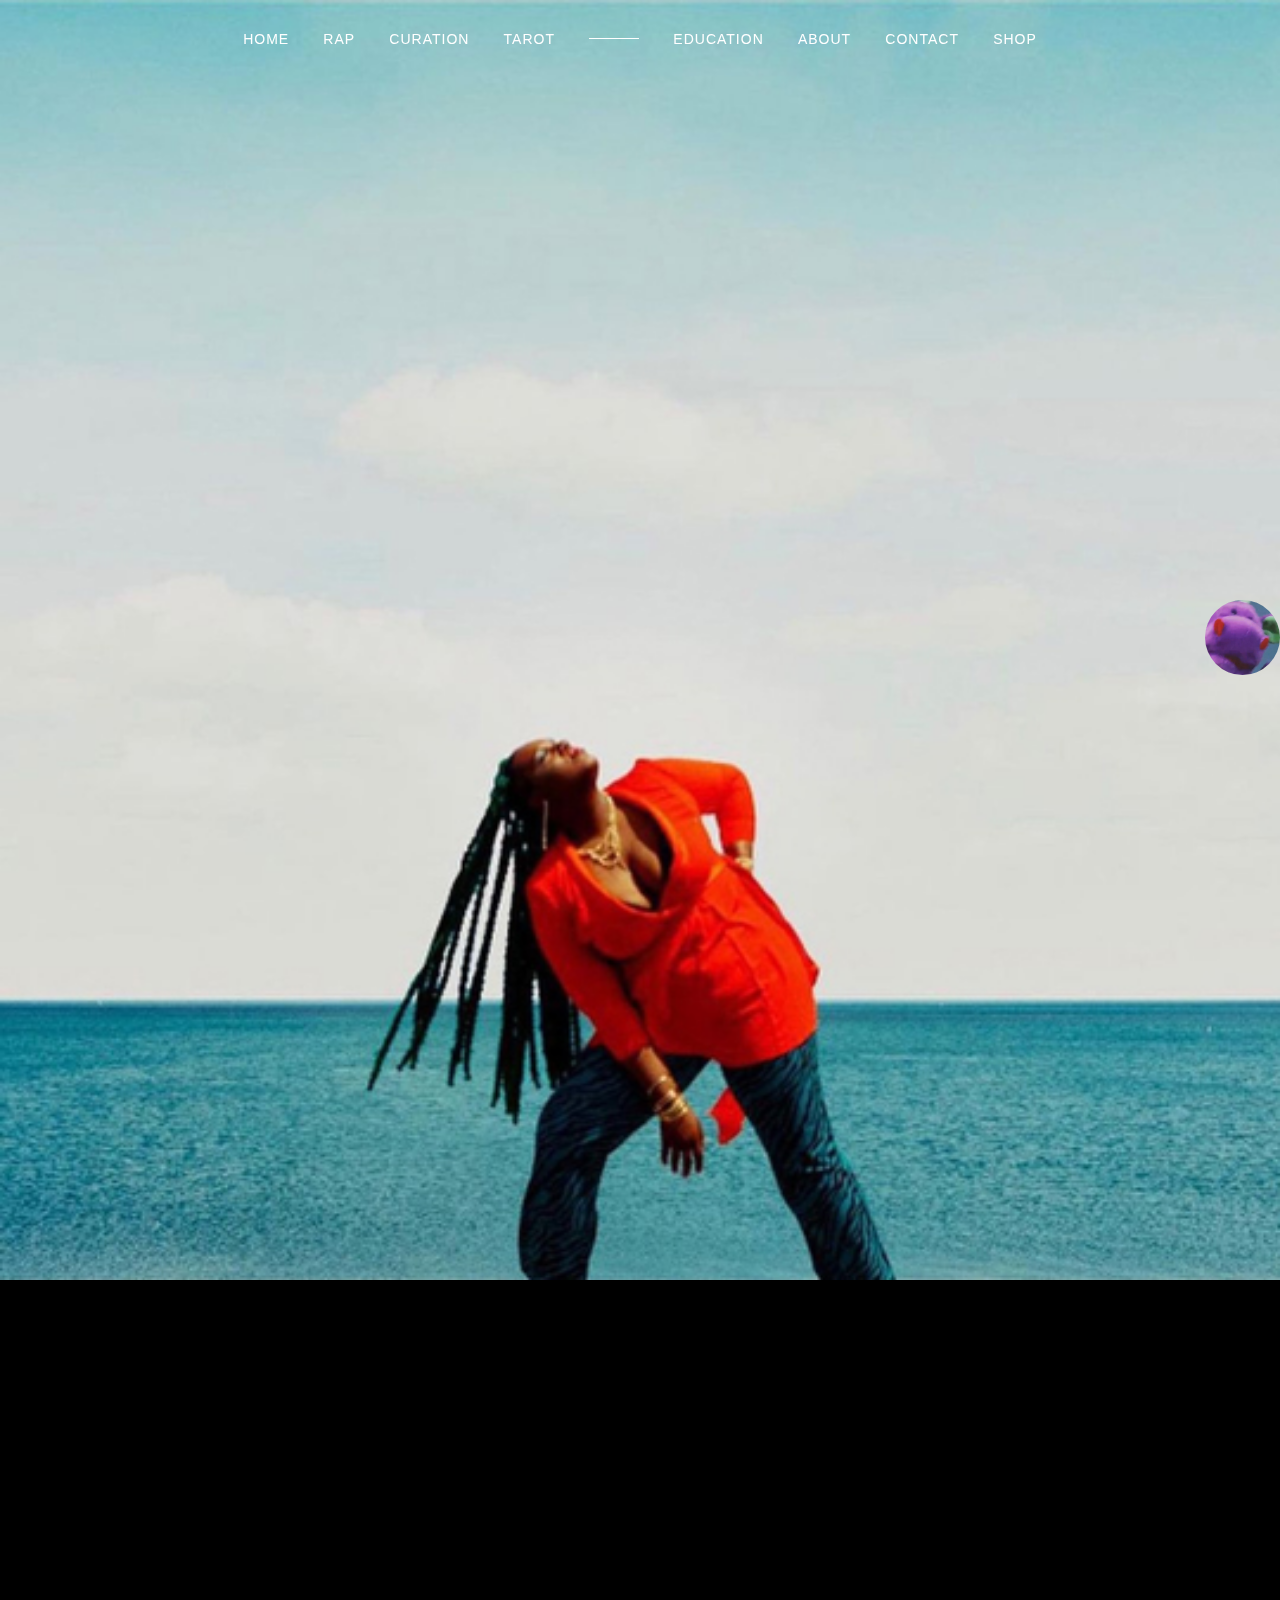
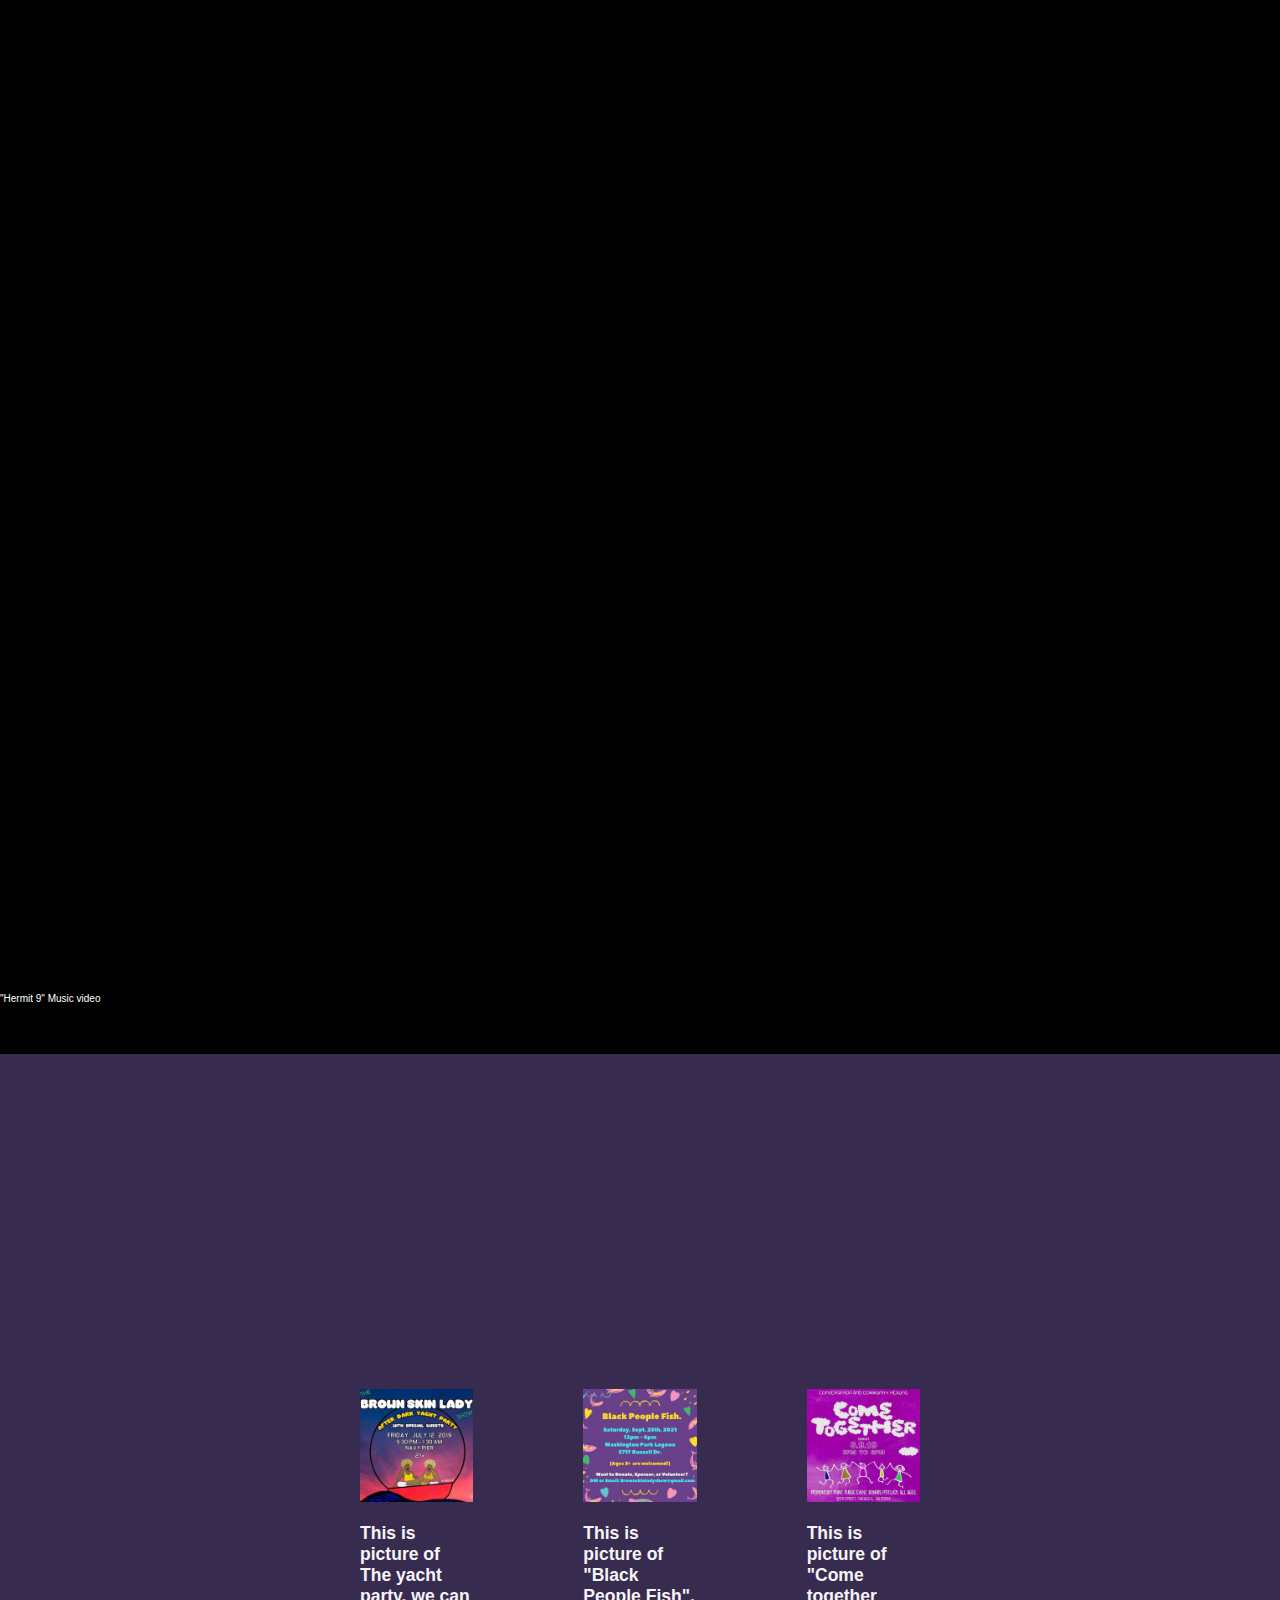
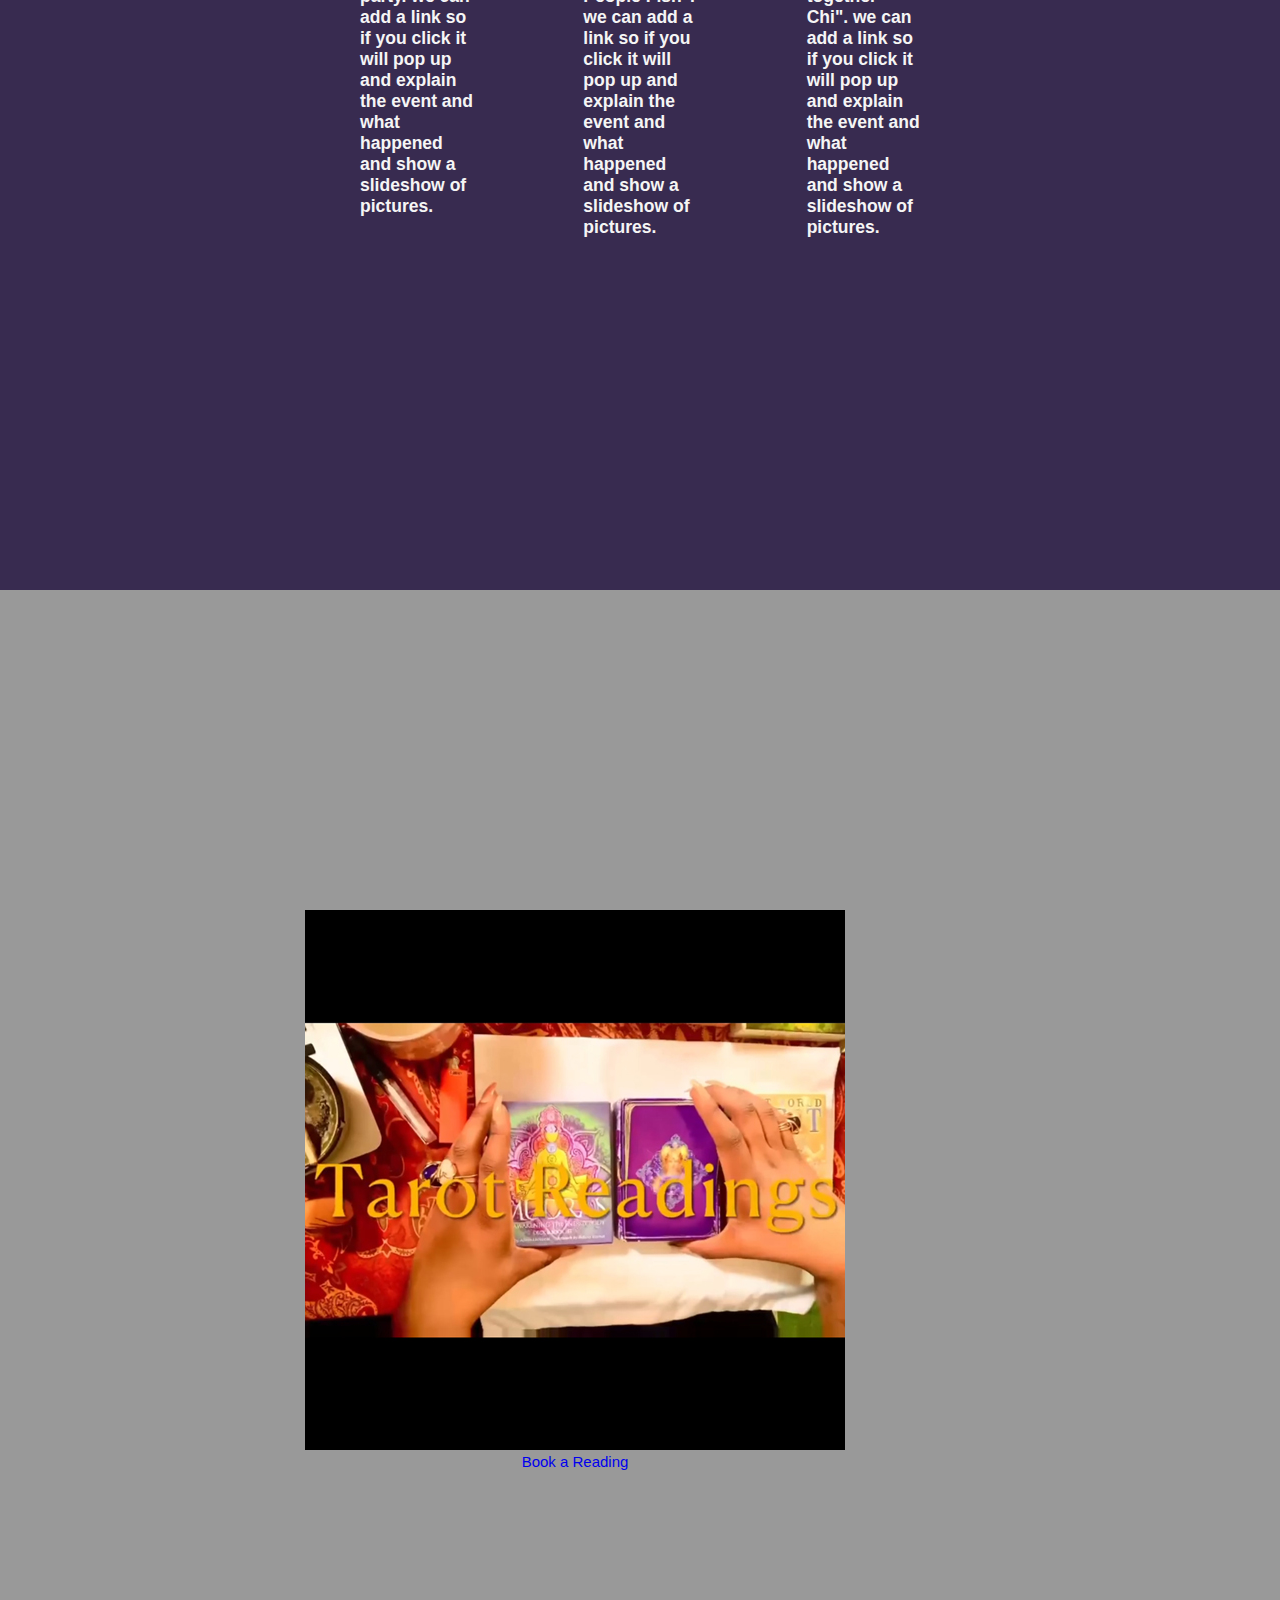
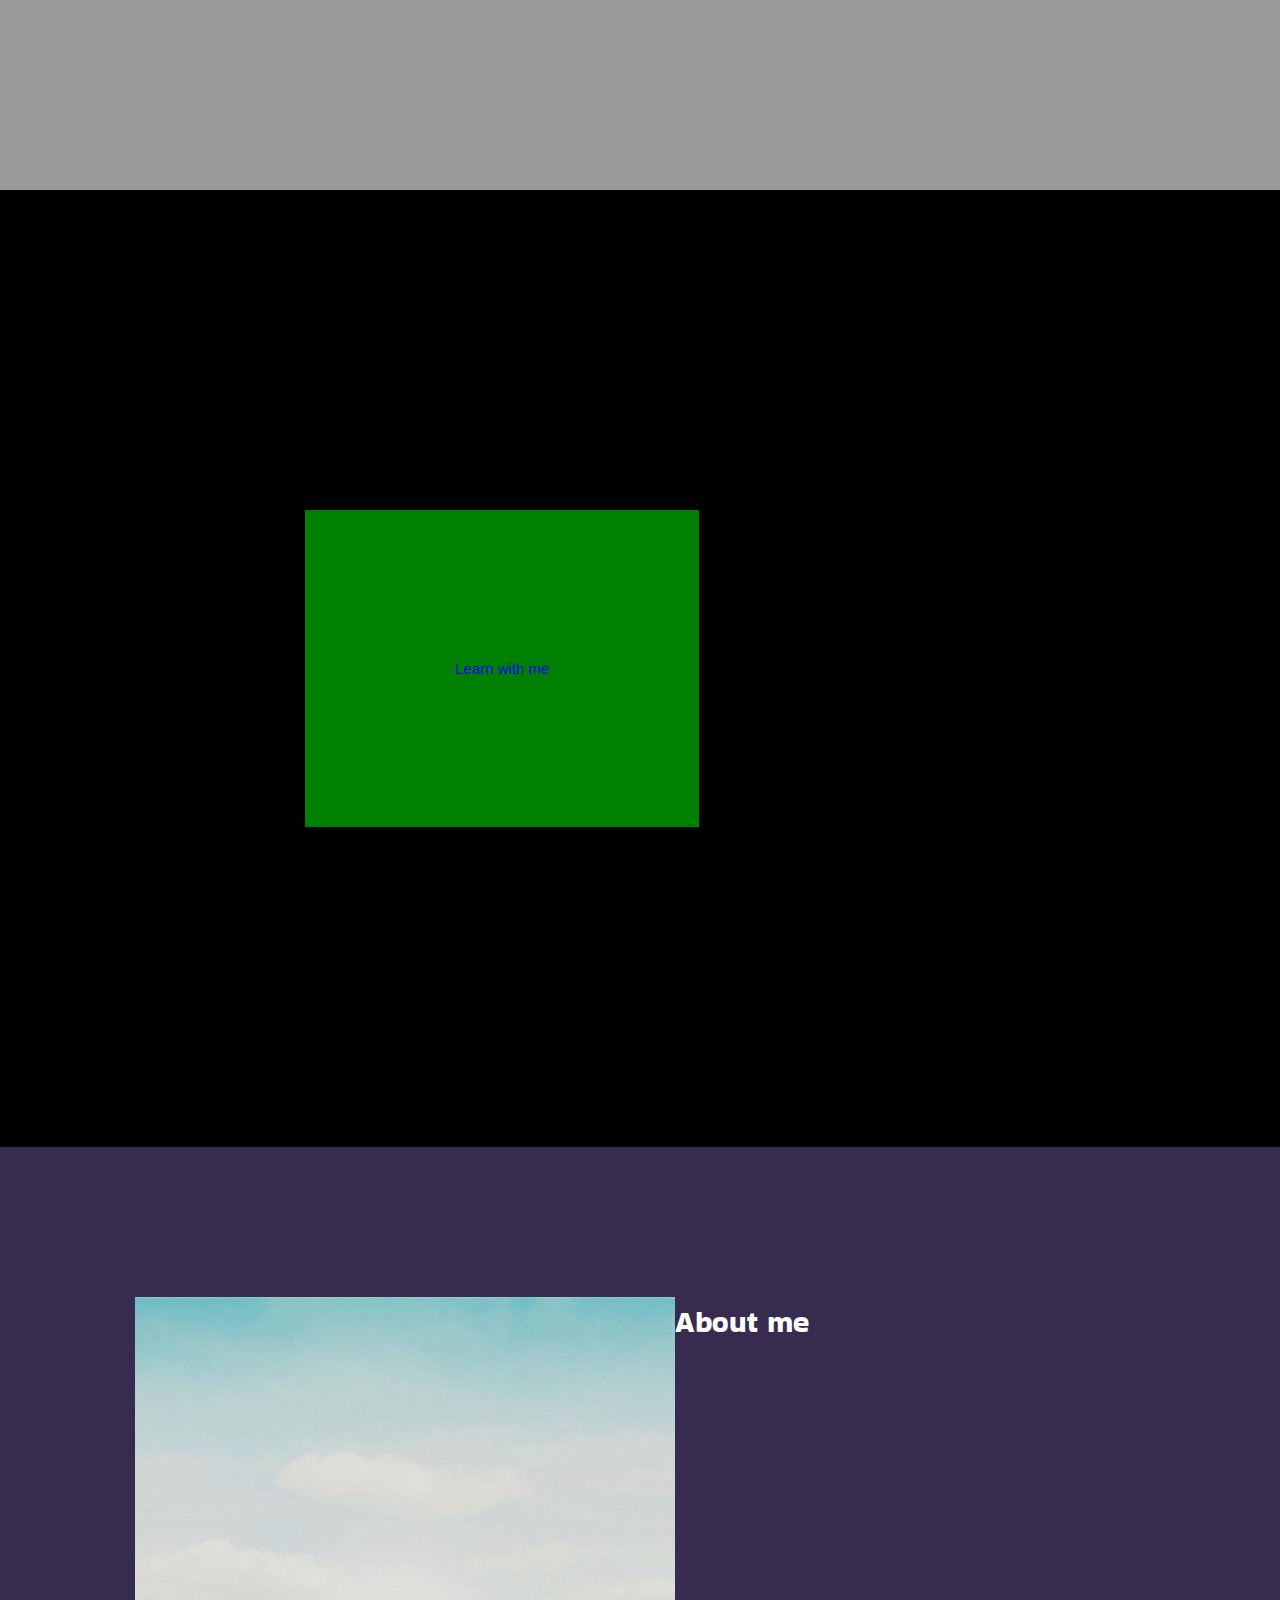
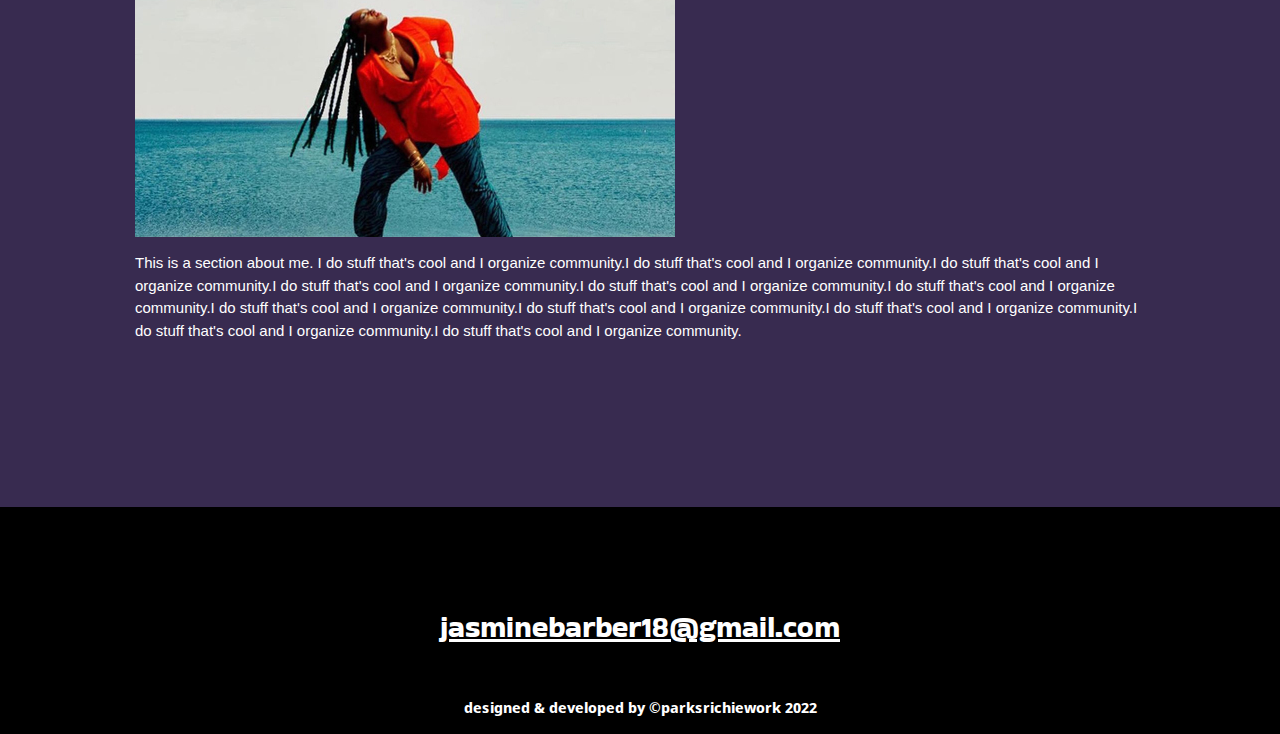
<file: index.html>
<!DOCTYPE html>
<html>

  <!-- head start -->
  <head>
        <meta charset="utf-8">
        <meta name="viewport" content="width=device-width, initial-scale=1.0">
        <title>Jasmine A. Barber</title>
        <link rel="stylesheet" href="css/bootstrap-grid.css" type="text/css">
        <link rel="stylesheet" href="css/styles.css" type="text/css">
        <link rel="icon" href="img/logo-2021.png" title="jasmine icon">
        <link rel="preconnect" href="https://fonts.googleapis.com">
        <link rel="preconnect" href="https://fonts.gstatic.com" crossorigin>
        <link rel="preconnect" href="https://fonts.googleapis.com">
        <link rel="preconnect" href="https://fonts.gstatic.com" crossorigin>
        <link href="https://fonts.googleapis.com/css2?family=Bakbak+One&family=Noto+Sans+Display:wght@100&display=swap" rel="stylesheet">
        <link href="https://fonts.googleapis.com/css2?family=Dela+Gothic+One&display=swap" rel="stylesheet">
      </head>

  <!-- body starts -->
  <body>
    <!-- main content starts -->
        <main>
            <!-- nav bar -->
          <nav>
            <ul>
              <li><a href="#home" title="Click to listen to my raw ass music">home</a></li>
              <li><a href="#rap" title="Click to listen to my raw ass music">rap</a></li>
              <li><a href="#curation" title="Learn more about my curation">curation</a></li>
              <li><a href="#tarot"title="Book a reading">tarot</a></li>
              <li class="empty"><a href="#home"></a></li>
              <li><a href="#education" title="Learn more about my education efforts">education</a></li>
              <li><a href="#about" title="Learn more about Jasmine">about</a></li>
              <li><a href="#contacts" title="Let's Connect!">contact</a></li>
              <li><a href="#shop" title="Shop with me!">shop</a></li>
              
            </ul>
          </nav>

          <div class="">
            <img class="ase" style="width: 75px;" src="img/ase.jpg">
            
          </div>

          <!-- header starts -->
          <header id="home">
            
            <h3 id="greeting" class="greet-me">WELCOME</h3>

            <!-- <div>I'm a multidisciplinary creator and visionary. welcome to my village of technology</div> -->
          </header>

           
             <iframe id="rap" class="video" width="100%" src="https://www.youtube.com/embed/QMDr95KzM54" title="YouTube video player" frameborder="0" allow="accelerometer; autoplay; clipboard-write; encrypted-media; gyroscope; picture-in-picture" allowfullscreen></iframe>

             <figcaption>"Hermit 9" Music video</figcaption>
                  

          

          <div class="">
          <section class="curation-section row" id="curation">
            
            <figure class="col-sm">
              <img src="img/yacht-party.jpg" style="width: 1080px;">
              <h3>This is picture of The yacht party. we can add a link so if you click it will pop up and explain the event and what happened and show a slideshow of pictures.</h3>
            </figure>

            <figure class="col-sm">
              <img src="img/bpf.jpg" style="width: 1080px;">
              <h3>This is picture of "Black People Fish". we can add a link so if you click it will pop up and explain the event and what happened and show a slideshow of pictures.</h3>
            </figure>

            <figure class="col-sm">
              <img src="img/come-together.jpg" style="width: 1080px;">
              <h3>This is picture of "Come together Chi". we can add a link so if you click it will pop up and explain the event and what happened and show a slideshow of pictures.</h3>
            </figure>
          </section>
          </div>
          
          <div class="">
          <section class="tarot-section row" id="tarot">
            <a href="#"><img src="img/tarot.jpg"/><br>Book a Reading</a>
          </section>
          </div>

          <div class="">
          <section class="education-section row" id="education">
            <div class="learn-box">
            <a href="#">Learn with me</a>
          </div>
          </section>
          </div>               
                
          

          
          <section class="about-me-section row" id="about">
            <img src="img/about-me.jpg">
            <br>
            <h2>About me</h2>
            <p id="about-paragraph">This is a section about me. I do stuff that's cool and I organize community.I do stuff that's cool and I organize community.I do stuff that's cool and I organize community.I do stuff that's cool and I organize community.I do stuff that's cool and I organize community.I do stuff that's cool and I organize community.I do stuff that's cool and I organize community.I do stuff that's cool and I organize community.I do stuff that's cool and I organize community.I do stuff that's cool and I organize community.I do stuff that's cool and I organize community.</p>
          </section>
          
                           
        </main>


  <!-- JAVASCRIPT -->
    <script type="text/javascript">
    
      window.onscroll = function() {myFunction()};

      function myFunction() {
        if (document.body.scrollTop > 250 || document.documentElement.scrollTop > 250) {
          document.getElementById("greeting").className = "test";
        } else {
          document.getElementById("greeting").className = "";
        }
      }

    //modal for graphics
            // Get the modal
        var modal = document.getElementById("myModal");

        // Get the button that opens the modal
        var btn = document.getElementById("myBtn");

        // Get the <span> element that closes the modal
        var span = document.getElementsByClassName("close")[0];

        // When the user clicks on the button, open the modal
        btn.onclick = function() {
          modal.style.display = "block";
        }

        // When the user clicks on <span> (x), close the modal
        span.onclick = function() {
          modal.style.display = "none";
        }

        // When the user clicks anywhere outside of the modal, close it
        window.onclick = function(event) {
          if (event.target == modal) {
            modal.style.display = "none";
          }
        }

    // JS for gallery
          var slideIndex = 1;
      showSlides(slideIndex);

      // Next/previous controls
      function plusSlides(n) {
        showSlides(slideIndex += n);
      }

      // Thumbnail image controls
      function currentSlide(n) {
        showSlides(slideIndex = n);
      }

      function showSlides(n) {
        var i;
        var slides = document.getElementsByClassName("mySlides");
        var dots = document.getElementsByClassName("dot");
        if (n > slides.length) {slideIndex = 1}
        if (n < 1) {slideIndex = slides.length}
        for (i = 0; i < slides.length; i++) {
            slides[i].style.display = "none";
        }
        for (i = 0; i < dots.length; i++) {
            dots[i].className = dots[i].className.replace(" active", "");
        }
        slides[slideIndex-1].style.display = "block";
        dots[slideIndex-1].className += " active";
      }

    </script>


  </body>

    <!--footer -->
    <footer id="contacts">
      <h2>
         <a href="mailto:jasminebarber18@gmail.com?subject="Services" target="_blank" class="email-me">jasminebarber18@gmail.com</a>
      </h2>

      <p class="services-about">designed & developed by ©parksrichiework 2022</p>
    </footer>
</html>
</file>
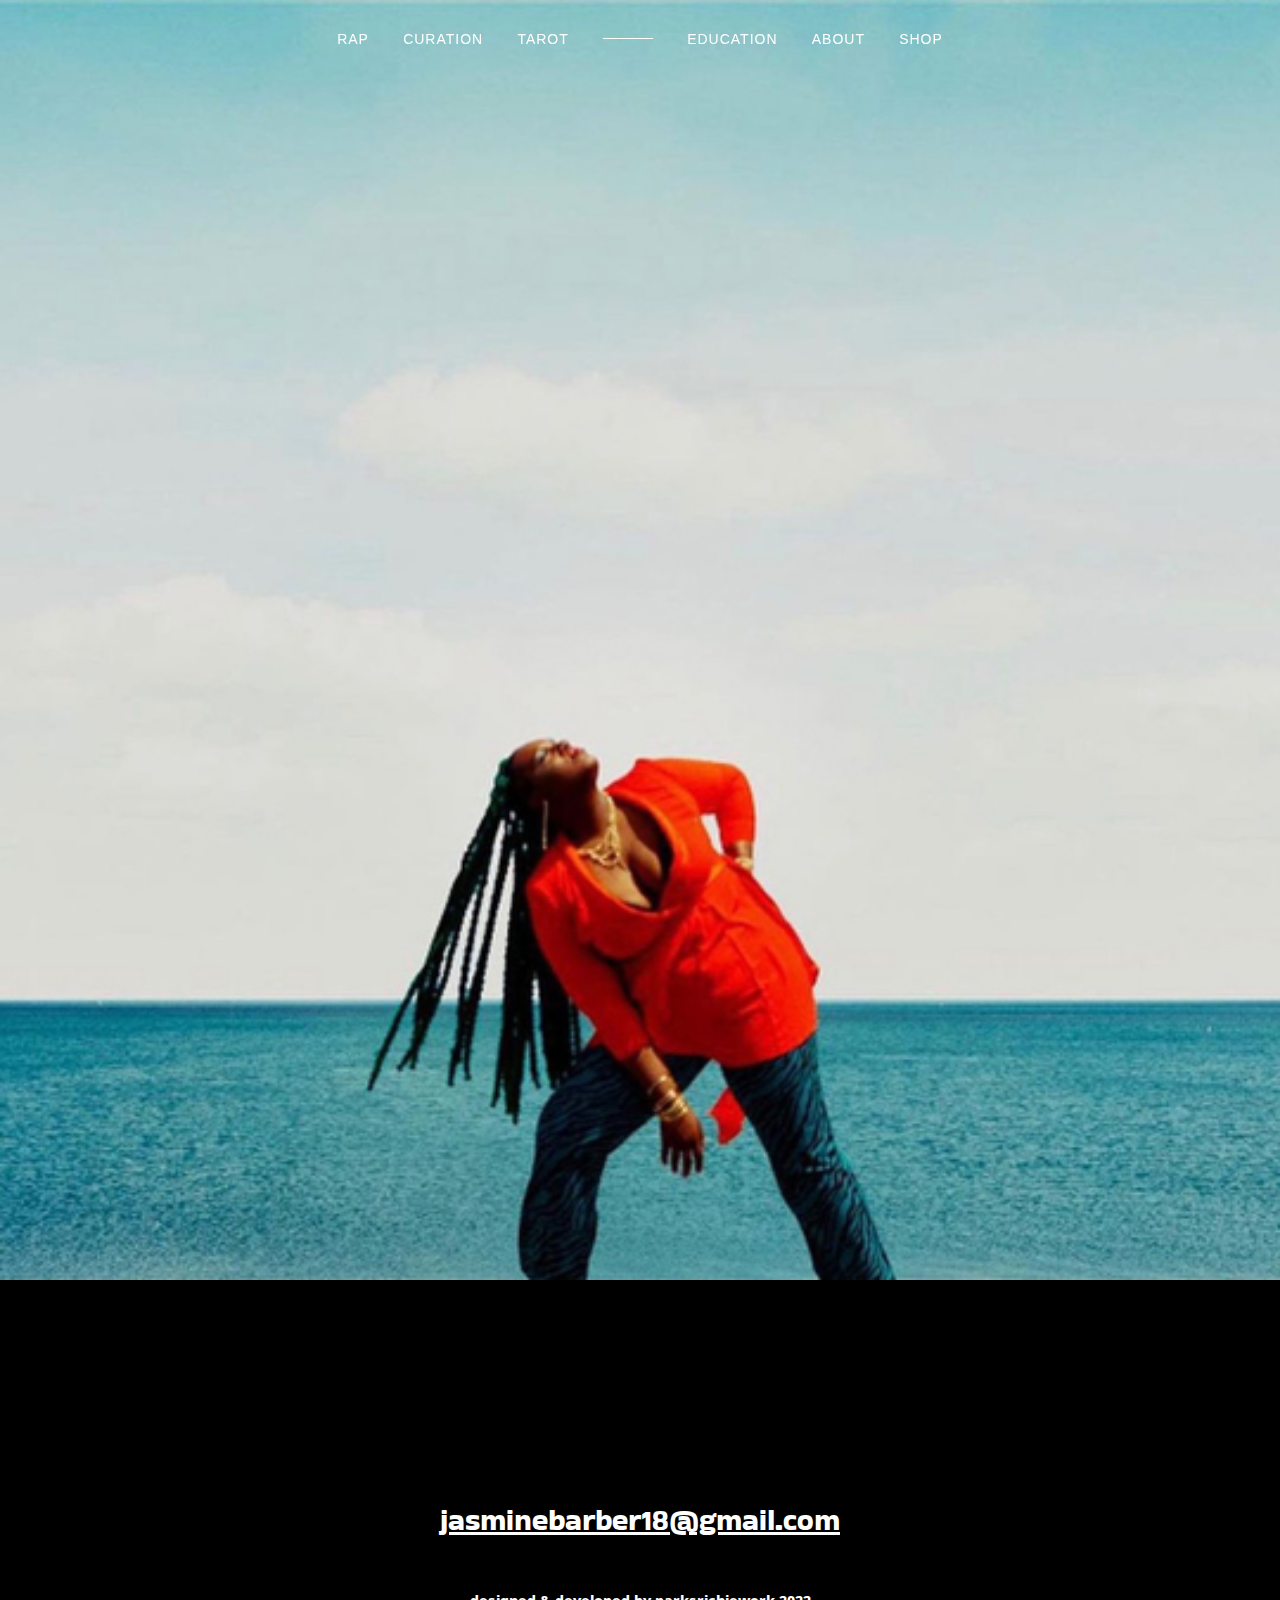
<file: Jasmine-Barber.html>
<!DOCTYPE html>
<html>

  <!-- head start -->
  <head>
        <meta charset="utf-8">
        <meta name="viewport" content="width=device-width, initial-scale=1.0">
        <title>Portfolio</title>
        <link rel="stylesheet" href="css/bootstrap-grid.css" type="text/css">
        <link rel="stylesheet" href="css/styles.css" type="text/css">
        <link rel="icon" href="img/logo-2021.png" title="parksrichiework icon">
        <link rel="preconnect" href="https://fonts.googleapis.com">
        <link rel="preconnect" href="https://fonts.gstatic.com" crossorigin>
        <link rel="preconnect" href="https://fonts.googleapis.com">
        <link rel="preconnect" href="https://fonts.gstatic.com" crossorigin>
        <link href="https://fonts.googleapis.com/css2?family=Bakbak+One&family=Noto+Sans+Display:wght@100&display=swap" rel="stylesheet">
        <link href="https://fonts.googleapis.com/css2?family=Dela+Gothic+One&display=swap" rel="stylesheet">
      </head>

  <!-- body starts -->
  <body>
    <!-- main content starts -->
        <main>
            <!-- nav bar -->
          <nav>
            <ul>
              <li><a href="#home" title="Click to listen to my raw ass music">rap</a></li>
              <li><a href="#work" title="Learn more about my curation">curation</a></li>
              <li><a href="#experience"title="Book a reading">tarot</a></li>
              <li class="empty"></li>
              <li><a href="#" target="_blank" title="Learn more about my education efforts">education</a></li>
              <li><a href="#" target="_blank" title="Learn more about Jasmine">about</a></li>
              <li><a href="#contacts" title="Shop with me!">shop</a></li>
              
            </ul>
          </nav>
          <!-- header starts -->
          <header id="home">
            <div class="">
              <div class="">
               
                <!-- right column -->
                
                  <!-- <figure> -->
                    <!-- <img class="intro-img" src="img/blinking-icon.gif" alt="Jasmine's Icon" title="Jasmine's icon"/> -->
                    <iframe class="video" width="100%" src="https://www.youtube.com/embed/QMDr95KzM54" title="YouTube video player" frameborder="0" allow="accelerometer; autoplay; clipboard-write; encrypted-media; gyroscope; picture-in-picture" allowfullscreen></iframe>

                    <figcaption></figcaption>
                  </figure>
                </div>
              </div>
            </div>
          </header>
                        
                          
                           
        </main>


  <!-- JAVASCRIPT -->
    <script type="text/javascript">
    
    // // onclick: SHOW SKILLS VIA DISPENSER
      document.getElementById("dispenser-click").onclick = function() {
        dispense()
          };

      function dispense(){
        var turn = document.getElementById("right-side");
        var Image_Id = document.getElementById("dispenser-click")   
        
        if (Image_Id.src.match(document.getElementById("dispenser-click"))){
          turn.className= "right";
          Image_Id.src = "img/skills-dispenser-open.png";

      };

    // onclick: EXPLAIN SKILLS
        document.getElementById("skills1").onclick = function() {skills1Reveal()
          }};

              function skills1Reveal() {

               var Image_Id = document.getElementById('skills1');
               var explain1 = document.getElementById('explain1');
              
               if (Image_Id.src.match("img/graphic-design-closed.png")) {
                   Image_Id.src = "img/graphic-design-open.png";
                }
               else {
                  Image_Id.src = "img/graphic-design-closed.png";
                }
                if (Image_Id.src.match("img/graphic-design-open.png")) {
                   explain1.innerHTML = "<p>Adobe(CC+CS6), Posters, Album Art, Style Guide, Logos, Iconography, Typography</p>"

                }
                if (Image_Id.src.match("img/graphic-design-closed.png")) {
                   explain1.innerHTML = "<p> </p>"              
                }           
                };


              document.getElementById("skills2").onclick = function() {
            skills2Reveal()
          };
                function skills2Reveal() {

               var Image_Id = document.getElementById('skills2');
               var explain2 = document.getElementById('explain2');
              
               if (Image_Id.src.match("img/design-thinking-closed.png")) {
                   Image_Id.src = "img/design-thinking-open.png";
                }
               else {
                  Image_Id.src = "img/design-thinking-closed.png";
                }
                if (Image_Id.src.match("img/design-thinking-open.png")) {
                   explain2.innerHTML = "<p>Brainstorming, Sketching, Wireframes, Mindmapping, Design Research, Branding</p>"

                }
              if (Image_Id.src.match("img/design-thinking-closed.png")) {
                   explain2.innerHTML = "<p> </p>"              
                }           
                };

              document.getElementById("skills3").onclick = function() {
          skills3Reveal()
          };
                function skills3Reveal() {

               var Image_Id = document.getElementById('skills3');
               var explain3 = document.getElementById('explain3')
              
               if (Image_Id.src.match("img/web-design-closed.png")) {
                   Image_Id.src = "img/web-design-open.png";
                }
               else {
                  Image_Id.src = "img/web-design-closed.png";
                }
                if (Image_Id.src.match("img/web-design-open.png")) {
                   explain3.innerHTML = "<p>HTML, CSS, Javascript, Sublime Text, Atom, Github, Codepen</p>"

                }
              if (Image_Id.src.match("img/web-design-closed.png")) {
                   explain3.innerHTML = "<p> </p>"              
                }           
                };

              document.getElementById("skills4").onclick = function() {
          skills4Reveal()
          };

              function skills4Reveal() {

               var Image_Id = document.getElementById('skills4');
               var explain4 = document.getElementById('explain4');
                            

             if (Image_Id.src.match("img/illustration-closed.png")) {
                   Image_Id.src = "img/illustration-open.png"              
                }
               else {
                  Image_Id.src = "img/illustration-closed.png";
                }

              if (Image_Id.src.match("img/illustration-open.png")) {
                   explain4.innerHTML = "<p>Sketch, Adobe(Ai+Ps)</p>"

                }
              if (Image_Id.src.match("img/illustration-closed.png")) {
                   explain4.innerHTML = "<p> </p>"              
                }          
                };  

    //modal for graphics
            // Get the modal
        var modal = document.getElementById("myModal");

        // Get the button that opens the modal
        var btn = document.getElementById("myBtn");

        // Get the <span> element that closes the modal
        var span = document.getElementsByClassName("close")[0];

        // When the user clicks on the button, open the modal
        btn.onclick = function() {
          modal.style.display = "block";
        }

        // When the user clicks on <span> (x), close the modal
        span.onclick = function() {
          modal.style.display = "none";
        }

        // When the user clicks anywhere outside of the modal, close it
        window.onclick = function(event) {
          if (event.target == modal) {
            modal.style.display = "none";
          }
        }

    // JS for gallery
          var slideIndex = 1;
      showSlides(slideIndex);

      // Next/previous controls
      function plusSlides(n) {
        showSlides(slideIndex += n);
      }

      // Thumbnail image controls
      function currentSlide(n) {
        showSlides(slideIndex = n);
      }

      function showSlides(n) {
        var i;
        var slides = document.getElementsByClassName("mySlides");
        var dots = document.getElementsByClassName("dot");
        if (n > slides.length) {slideIndex = 1}
        if (n < 1) {slideIndex = slides.length}
        for (i = 0; i < slides.length; i++) {
            slides[i].style.display = "none";
        }
        for (i = 0; i < dots.length; i++) {
            dots[i].className = dots[i].className.replace(" active", "");
        }
        slides[slideIndex-1].style.display = "block";
        dots[slideIndex-1].className += " active";
      }

    </script>


  </body>

    <!--footer -->
    <footer id="contacts">
      <h2>
         <a href="mailto:jasminebarber18@gmail.com?subject="Freelance Services" target="_blank" class="email-me">jasminebarber18@gmail.com</a>
      </h2>

      <p class="services-about">designed & developed by parksrichiework 2022</p>
    </footer>
</html>
</file>
<file: css/styles.css>
@media only screen and (max-width: 480px) {
  body {
    width: 100%;
  }

}


body {
  /* font-family: 'Noto Sans Display', sans-serif; */
  /* font-family: 'Dela Gothic One', cursive; */
  /* font-family: 'Poller One', cursive; */
  font-family: Inconsolata, sans-serif;
  font-size: 15px;
  color: #382B50;
  background-color: #000000;
}

body, ul {
  margin: 0;
  padding: 0;
}

h1, h2, .skillslist {
  font-family: 'Bakbak One', sans-serif;
  /* font-family: AerojonesNF, sans-serif; */
}

.services-about {
  font-family: 'Noto Sans Display', sans-serif;
  font-weight: bold;
  color: #ffffff;
}

.skillslist-intro {
  font-family: Inconsolata, sans-serif;
}

img {
  max-width: 100%;
  transition: 0.5s ease-in-out;
}

img:hover{
  transform: scale(1.25);
}


.intro-img {
  background-color: none;
  /* box-shadow: 1px 2px 30px rgba(0, 0, 0, 0.2);*/
  margin-top: 100px;
  transform: scale(1.5em);
  transition: 1.0s ease-in-out;
}

.intro-img:hover{
  transform: translate(0px, -20%);
  cursor: pointer;
  /*transform: rotate(360deg)*/;
 -webkit-animation-name: thumb;
    -webkit-animation-duration: 1000ms;
    -webkit-transform-origin:50% 50%;
    -webkit-animation-iteration-count: infinite; /* The magic keyword for infinite*/
    -webkit-animation-timing-function: linear;
}

@-webkit-keyframes thumb {
    0% { -webkit-transform: rotate(50deg), transform: translate(0px, -20%); }
    50% { -webkit-transform: rotate(-25deg); }
    100% { -webkit-transform: rotate(50deg), transform: translate(0px, 20%); }
}




nav {
  background-color: ;
  position: fixed;
  z-index: 10;
  width: 100%;
}

li.empty {
  width: 50px;
  border-top: 0.5px solid #ffffff;
  top: -5px;
  position: relative;
}


nav li a {
  text-decoration: none;
  color: #ffffff;
  transition: 0.3 ease-in-out;
}

nav li a:hover {
  text-decoration: underline;
  color: white;
}

nav ul li {
  display: inline-block;
  margin: 0 15px;
  /*refers to 0 top/bottm and 15px left/right */
  padding: 0;
  text-transform: uppercase;
  letter-spacing: 1px;
  font-size: 14px;
}

nav ul {
  margin: 0 auto;
  text-align: center;
  padding: 30px;
}

header {
  
  position: relative;
  margin-bottom: 220px;
  width: 100%;
  height: 1080px;
  background-image: url('../img/about-me.jpg');
  background-repeat: no-repeat;
  background-size: cover;
  padding: 50%;
  margin-right: 0px;
}


.video{
  position: relative;
  text-align: center;
  height: 1080px;
  
}



h1 {
  font-size: 100px;
  line-height: 130px;
}

h2 {
  font-size: 30px;
  line-height: 130%;
  margin-top: 5px;
}

h1, h2 {
  font-weight: normal;
}

ul li {
  list-style: none;
}

p {
  line-height: 150%;
}


.button {
  border: 1px solid #000000;
  text-decoration: none;
  color: #ffffff;
  margin-top: 30px;
  display: inline-block;
  border-radius: 20px;
  padding: 10px 30px;
  transition: background 0.5s ease-in-out;
  color: background 0.5s ease-in-out;
}

.button:hover {
  background: #ffffff;
  color: white;
}


figure{
  position: relative;
}

figcaption {
  font-size: 10px;
  margin-top: 10px;
  color: #ffffff;
}

div div{
 
  margin-top: 0px;
}

div section a{
  text-decoration: none;
  color: ;
}

.ase{
  /*position: absolute;*/
  position: fixed;
  bottom: 25%;
  right: 0px;  
  border-radius: 50%;
  z-index: 3;  
  

}

.curation-section{
  background-color: #382B50;
  color: whitesmoke;
  padding: 25%;
  margin-top: 50px;
}

.tarot-section{
  background-color: #999999;
  padding: 25%;
  /*height: 540px;*/
  text-align: center;
}

.education-section{
  background-color: none;
  padding: 25%;
}

.learn-box{
  background-color: green;
  padding: 150px;
}

.about-me-section{
  background-color: #382B50;
  padding: 150px;
  color: white;
}

.project {
  margin: 70px 0px;
  padding-top: 20px;
}



.project .button {
  margin: 10px;
}






.fade img:hover{
  transform: none;
}

/*image hover styles for graphics portfolio*/
  .contain {
    position: relative;    
      }

  .image {
    /*display: block*/;
    width: 100%;
    height: auto;
  }

  .overlay {
    position: absolute;
    top: 0;
    bottom: 0;
    left: 0;
    right: 0;
    height: 100%;
    width: 100%;
    opacity: 0;
    transition: .5s ease;
    background-color: #000000;
  }

  .contain:hover .overlay {
    opacity: 1;
    cursor: pointer;    
  }

  
  .text {
    color: white;
    font-size: 20px;
    position: absolute;
    top: 50%;
    left: 50%;
    -webkit-transform: translate(-50%, -50%);
    -ms-transform: translate(-50%, -50%);
    transform: translate(-50%, -50%);
    text-align: center;
  }


#myBtn{
text-decoration: none;
}

/* The Modal (background) */
  .graphics-modal {
  display: none; /* Hidden by default */
  position: fixed; /* Stay in place */
  z-index: 1; /* Sit on top */
  padding-top: 100px; /* Location of the box */
  left: 0;
  top: 0;
  width: 100%; /* Full width */
  height: 100%; /* Full height */
  overflow: auto; /* Enable scroll if needed */
  background-color: rgb(0,0,0); /* Fallback color */
  background-color: rgba(0,0,0,0.4); /* Black w/ opacity */
}

/*Styles for modal*/
  /* Modal Content */
  .graphics-modal-content {
    background-color: #382B50;
    margin: auto;
    padding: 20px;
    border: 1px solid #888;
    width: 80%;
  }

  /* The Close Button */
  .close {
    color: #aaaaaa;
    float: right;
    font-size: 28px;
    font-weight: bold;
  }

  .close:hover,
  .close:focus {
    color: #000;
    text-decoration: none;
    cursor: pointer;
  }

  * {box-sizing:border-box}

  /* Slideshow container */
  .slideshow-container {
    max-width: 1000px;
    position: relative;
    margin: auto;
  }

  /* Hide the images by default */
  .mySlides {
    display: none;
  }

/*styles for gallery*/
  /* Next & previous buttons */
  .prev, .next {
    cursor: pointer;
    position: absolute;
    top: 50%;
    width: auto;
    margin-top: -22px;
    padding: 16px;
    color: white;
    font-weight: bold;
    font-size: 18px;
    transition: 0.6s ease;
    border-radius: 0 3px 3px 0;
    user-select: none;
  }

  /* Position the "next button" to the right */
  .next {
    right: 0;
    border-radius: 3px 0 0 3px;
  }

  /* On hover, add a black background color with a little bit see-through */
  .prev:hover, .next:hover {
    background-color: rgba(0,0,0,0.8);
  }

  /* Caption text */
  /*.text {
    color: whitesmoke;
    font-size: 15px;
    padding: 8px 12px;
    position: absolute;
    bottom: 8px;
    width: 100%;
    text-align: center;
    text-shadow: 2px;
  }*/

  /* Number text (1/3 etc) */
  .numbertext {
    color: #f2f2f2;
    font-size: 12px;
    padding: 8px 12px;
    position: absolute;
    top: 0;
  }

  /* The dots/bullets/indicators */
  .dot {
    cursor: pointer;
    height: 15px;
    width: 15px;
    margin: 0 2px;
    background-color: #bbb;
    border-radius: 50%;
    display: inline-block;
    transition: background-color 0.6s ease;
  }

  .active, .dot:hover {
    background-color: #382B50;
  }

  /* Fading animation */
  .fade {
    -webkit-animation-name: fade;
    -webkit-animation-duration: 1.5s;
    animation-name: fade;
    animation-duration: 1.5s;
  }

  @-webkit-keyframes fade {
    from {opacity: .4}
    to {opacity: 1}
  }

  @keyframes fade {
    from {opacity: .4}
    to {opacity: 1}
  }


div div.resume{
  margin-top: 80px;
  text-align: center;
}

footer {
  text-align: center;
  margin-top: 100px;
}

footer h2 {
  font-size: 30px;
  margin-bottom: 50px;
  width: 100%;
}

.right-alignment {
  text-align: right;
}

a.email-me {
  text-decoration: underline;
  color: #ffffff;
  transition: 0.3 ease-in-out;
}

a.email-me:hover {
  text-decoration: none;
  color: #ffffff;
  background-color: #000000;
}


.test {
  display: block;
  animation-name: slideUp;
  -webkit-animation-name: slideUp;
  animation-duration: 1s;
  -webkit-animation-duration: 1s;
  visibility: visible;
}

@keyframes slideUp {
  0% {
    opacity: 0;
    -webkit-transform: translateY(70%);
  } 
  100% {
    opacity: 1;
    -webkit-transform: translateY(0%);
  }
}


.greet-me{
  display: none;
  
}
</file>
